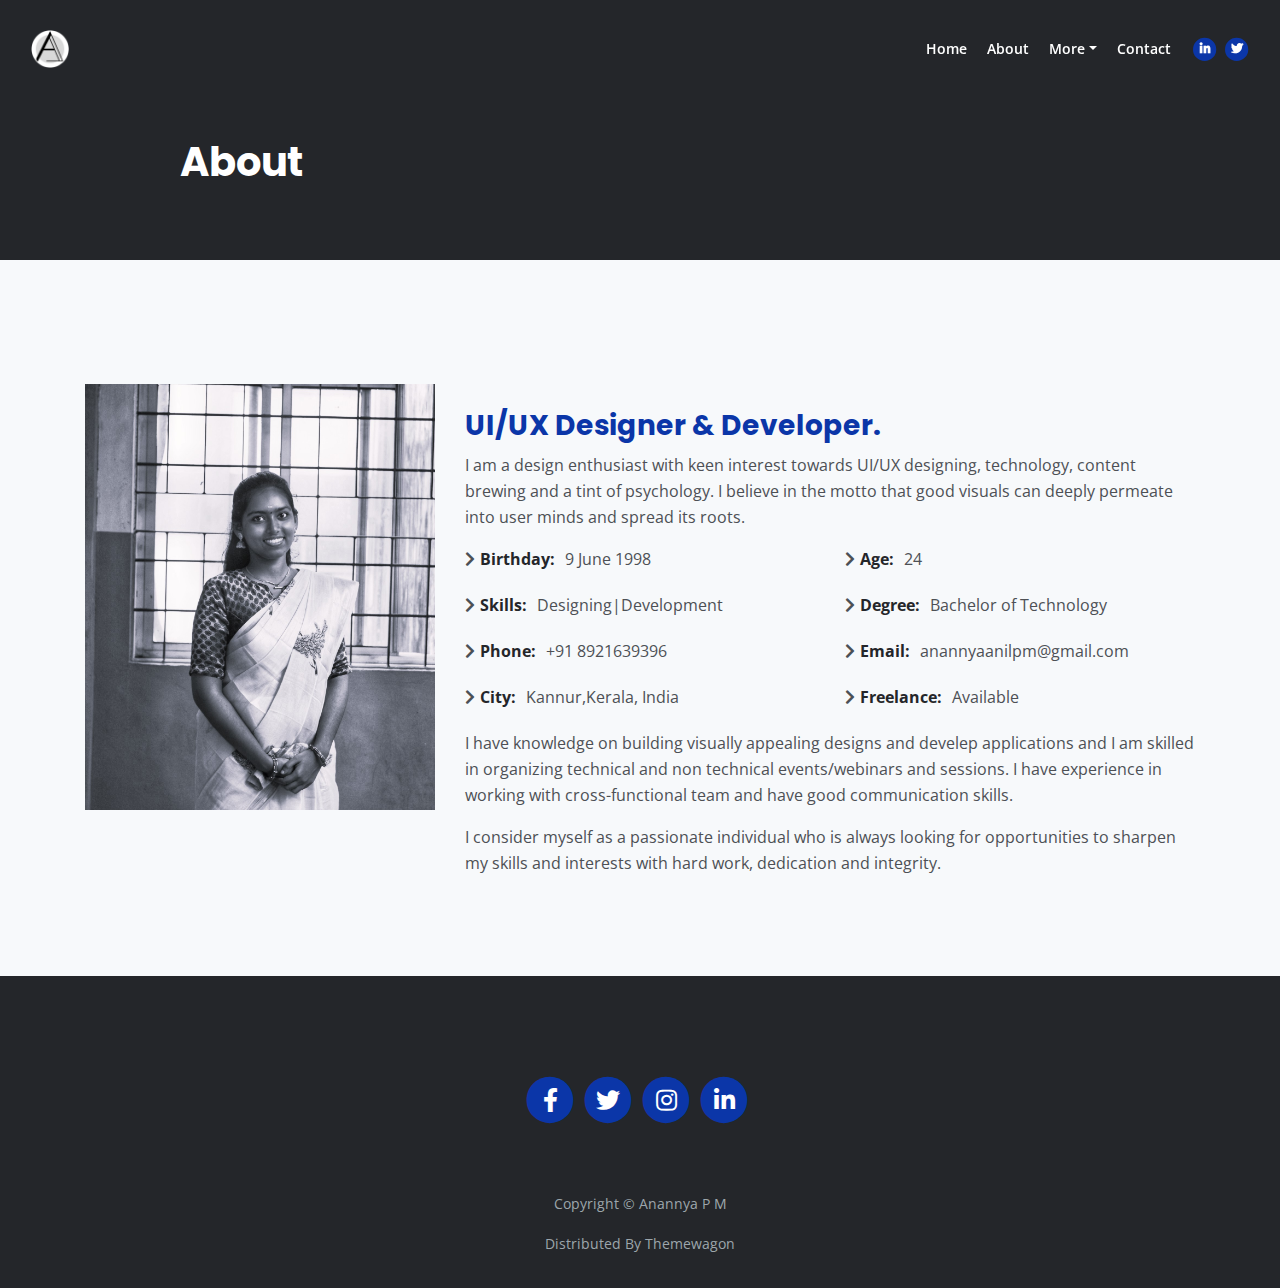
<file: about.html>
<!DOCTYPE html>
<html lang="en">

<head>
    <meta charset="utf-8">
    <meta name="viewport" content="width=device-width, initial-scale=1, shrink-to-fit=no">

    <!-- SEO Meta Tags -->
    <meta name="description" content="Portfolio>
    <meta name="author" content="Anannya">

    <!-- OG Meta Tags to improve the way the post looks when you share the page on Facebook, Twitter, LinkedIn -->
    <meta property="og:site_name" content="" /> <!-- website name -->
    <meta property="og:site" content="" /> <!-- website link -->
    <meta property="og:title" content="" /> <!-- title shown in the actual shared post -->
    <meta property="og:description" content="" /> <!-- description shown in the actual shared post -->
    <meta property="og:image" content="" /> <!-- image link, make sure it's jpg -->
    <meta property="og:url" content="" /> <!-- where do you want your post to link to -->
    <meta name="twitter:card" content="summary_large_image"> <!-- to have large image post format in Twitter -->

    <!-- Webpage Title -->
    <title>Anannya P M</title>

    <!-- Styles -->
    <link rel="preconnect" href="https://fonts.gstatic.com">
    <link
        href="https://fonts.googleapis.com/css2?family=Open+Sans:ital,wght@0,400;0,600;0,700;1,400&family=Poppins:wght@600&display=swap"
        rel="stylesheet">
    <link href="css/bootstrap.css" rel="stylesheet">
    <link href="css/fontawesome-all.css" rel="stylesheet">
    <link href="css/styles.css" rel="stylesheet">
    <script src="https://ajax.googleapis.com/ajax/libs/jquery/3.5.1/jquery.min.js"></script>

    <!-- Favicon  -->
    <link rel="icon" href="images/favicon.png">
</head>

<body data-spy="scroll" data-target=".fixed-top">

    <!-- Navigation -->
    <nav class="navbar navbar-expand-lg fixed-top navbar-dark">
        <div class="container">

            <!-- Image Logo -->
            <a class="navbar-brand logo-image" href="index.html"><img src="images/logo.png" alt="alternative"></a>

            <!-- Text Logo - Use this if you don't have a graphic logo -->
            <!-- <a class="navbar-brand logo-text page-scroll" href="index.html">Mark</a> -->

            <button name="togglebutton" class="navbar-toggler p-0 border-0" type="button" data-toggle="offcanvas">
                <span class="navbar-toggler-icon"></span>
            </button>

            <div class="navbar-collapse offcanvas-collapse" id="navbarsExampleDefault">
                <ul class="navbar-nav ml-auto">
                    <li class="nav-item">
                        <a class="nav-link page-scroll" href="index.html">Home </a>
                    </li>
                    <li class="nav-item">
                        <a class="nav-link page-scroll" href="about.html">About <span class="sr-only">(current)</span></a>
                    </li>
                    <li class="nav-item dropdown">
                        <a class="nav-link dropdown-toggle" href="#" id="dropdown01" data-toggle="dropdown"
                            aria-haspopup="true" aria-expanded="false">More</a>
                        <div class="dropdown-menu" aria-labelledby="dropdown01">
                            <a class="dropdown-item page-scroll" href="resume.html">Resume</a>
                            <div class="dropdown-divider"></div>
                            <a class="dropdown-item page-scroll" href="project.html">Project Details</a>
                            <div class="dropdown-divider"></div>
                            <a class="dropdown-item page-scroll" href="gallery.html">Photography Gallery</a>
                            <div class="dropdown-divider"></div>
                            <a class="dropdown-item page-scroll" href="terms.html">FAQ</a>
                        </div>
                    </li>
                    <li class="nav-item">
                        <a class="nav-link page-scroll" href="index.html">Contact</a>
                    </li>
                </ul>
                <span class="nav-item social-icons">
                    <span class="fa-stack">
                        <a href="https://www.linkedin.com/in/anannyapm/">
                            <i class="fas fa-circle fa-stack-2x"></i>
                            <i class="fab fa-linkedin-in fa-stack-1x"></i>
                        </a>
                    </span>
                    <span class="fa-stack">
                        <a href="https://twitter.com/anannyapm">
                            <i class="fas fa-circle fa-stack-2x"></i>
                            <i class="fab fa-twitter fa-stack-1x"></i>
                        </a>
                    </span>
                </span>
            </div> <!-- end of navbar-collapse -->
        </div> <!-- end of container -->
    </nav> <!-- end of navbar -->
    <!-- end of navigation -->


    <!-- Header -->
    <header class="ex-header">
        <div class="container">
            <div class="row">
                <div class="col-xl-10 offset-xl-1">
                    <h1>About</h1>
                </div> <!-- end of col -->
            </div> <!-- end of row -->
        </div> <!-- end of container -->
    </header> <!-- end of ex-header -->
    <!-- end of header -->


    <div id="about-2" class="basic-1 bg-gray">
        <div class="container">
            <div class="row">
                <div class="col-lg-4" data-aos="fade-right">
                    <img src="images/myimage.jpeg" class="img-fluid" alt="">
                </div>
                <div class="col-lg-8 align-items-center pt-4 lg-0 aboutcontent" data-aos="fade-left">
                    <h3>UI/UX Designer &amp; Developer.</h3>
                    <p class="fst-italic">
                        I am a design enthusiast with keen interest towards UI/UX designing, technology, content brewing
                        and a tint of psychology.
                        I believe in the motto that good visuals can deeply permeate into user minds and spread its
                        roots.
                    </p>
                    <div class="row ">
                        <div class="col-lg-6">
                            <ul >
                                <li ><i class="fas fa-chevron-right"></i> <strong>Birthday:</strong> <span>9 June
                                        1998</span></li>
                                <li ><i class="fas fa-chevron-right"></i> <strong>Skills:</strong>
                                    <span>Designing|Development</span>
                                </li>
                                <li><i class="fas fa-chevron-right"></i> <strong>Phone:</strong> <span>+91
                                        8921639396</span></li>
                                <li><i class="fas fa-chevron-right"></i> <strong>City:</strong> <span>Kannur,Kerala,
                                        India</span></li>
                            </ul>
                        </div>
                        <div class="col-lg-6">
                            <ul>
                                <li><i class="fas fa-chevron-right"></i> <strong>Age:</strong> <span>24
                                    </span></li>
                                <li><i class="fas fa-chevron-right"></i> <strong>Degree:</strong> <span>Bachelor of
                                        Technology</span>
                                </li>
                                <li><i class="fas fa-chevron-right"></i> <strong>Email:</strong>
                                    <span>anannyaanilpm@gmail.com</span>
                                </li>
                                <li><i class="fas fa-chevron-right"></i> <strong>Freelance:</strong>
                                    <span>Available</span>
                                </li>
                            </ul>
                        </div>
                    </div>
                    <p >
                        I have knowledge on building visually appealing designs and develep applications and I am
                        skilled in organizing technical and non technical events/webinars and sessions. I have
                        experience in working with cross-functional team and have good communication skills.
                    </p>
            
                    <p>
                        I consider myself as a passionate individual who is always looking for opportunities to sharpen
                        my skills and interests with hard work, dedication and integrity.
                    </p>
                </div>
            </div>
        </div>
    </div>



    <!-- Footer -->
    <div class="footer bg-gray">
        <div class="container">
            <div class="row">
                <div class="col-lg-12">
                    <div class="social-container">
                        <span class="fa-stack">
                            <a href="https://www.facebook.com/anannya.pm/">
                                <i class="fas fa-circle fa-stack-2x"></i>
                                <i class="fab fa-facebook-f fa-stack-1x"></i>
                            </a>
                        </span>
                        <span class="fa-stack">
                            <a href="https://twitter.com/anannyapm">
                                <i class="fas fa-circle fa-stack-2x"></i>
                                <i class="fab fa-twitter fa-stack-1x"></i>
                            </a>
                        </span>
                        <span class="fa-stack">
                            <a href="https://www.instagram.com/artistic-know-with-ann">
                                <i class="fas fa-circle fa-stack-2x"></i>
                                <i class="fab fa-instagram fa-stack-1x"></i>
                            </a>
                        </span>
                        <span class="fa-stack">
                            <a href="https://www.linkedin.com/in/anannyapm/">
                                <i class="fas fa-circle fa-stack-2x"></i>
                                <i class="fab fa-linkedin-in fa-stack-1x"></i>
                            </a>
                        </span>
                    </div> <!-- end of social-container -->
                </div> <!-- end of col -->
            </div> <!-- end of row -->
        </div> <!-- end of container -->
    </div> <!-- end of footer -->
    <!-- end of footer -->


    <!-- Copyright -->
    <div class="copyright bg-gray">
        <div class="container">
            <div class="row">
                <div class="col-lg-12">
                    <p class="p-small">Copyright © <a class="no-line" href="mailto:anannyaanilpm@gmail.com">Anannya P
                            M</a></p>
                </div> <!-- end of col -->
            </div> <!-- enf of row -->
        </div> <!-- end of container -->

        <div class="container">
            <div class="row">
                <div class="col-lg-12">
                    <p class="p-small">Distributed By <a class="no-line" href="https://themewagon.com/">Themewagon</a>
                    </p>
                </div> <!-- end of col -->
            </div> <!-- enf of row -->
        </div> <!-- end of container -->

    </div> <!-- end of copyright -->
    <!-- end of copyright -->


    <!-- Scripts -->
    <script src="js/jquery.min.js"></script> <!-- jQuery for Bootstrap's JavaScript plugins -->
    <script src="js/bootstrap.min.js"></script> <!-- Bootstrap framework -->
    <script src="js/jquery.easing.min.js"></script> <!-- jQuery Easing for smooth scrolling between anchors -->
    <script src="js/scripts.js"></script> <!-- Custom scripts -->


</body>

</html>
</file>
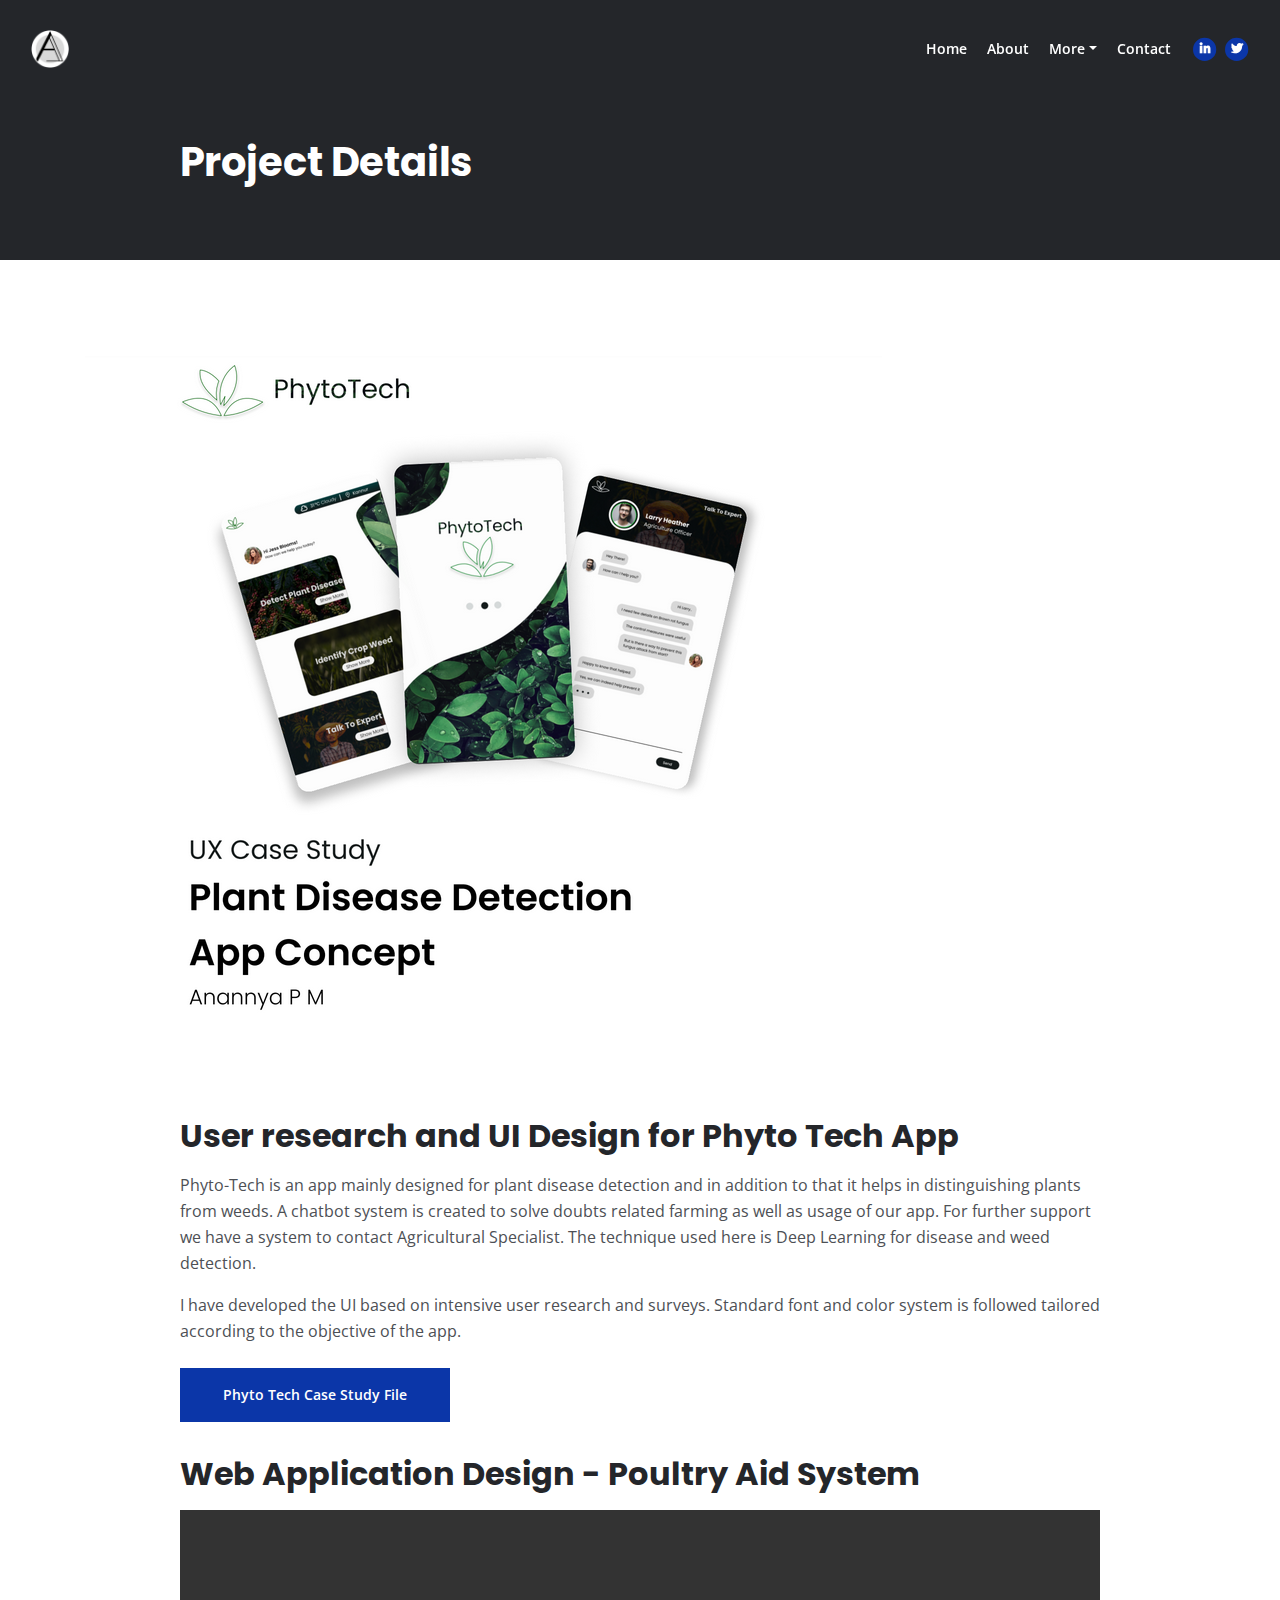
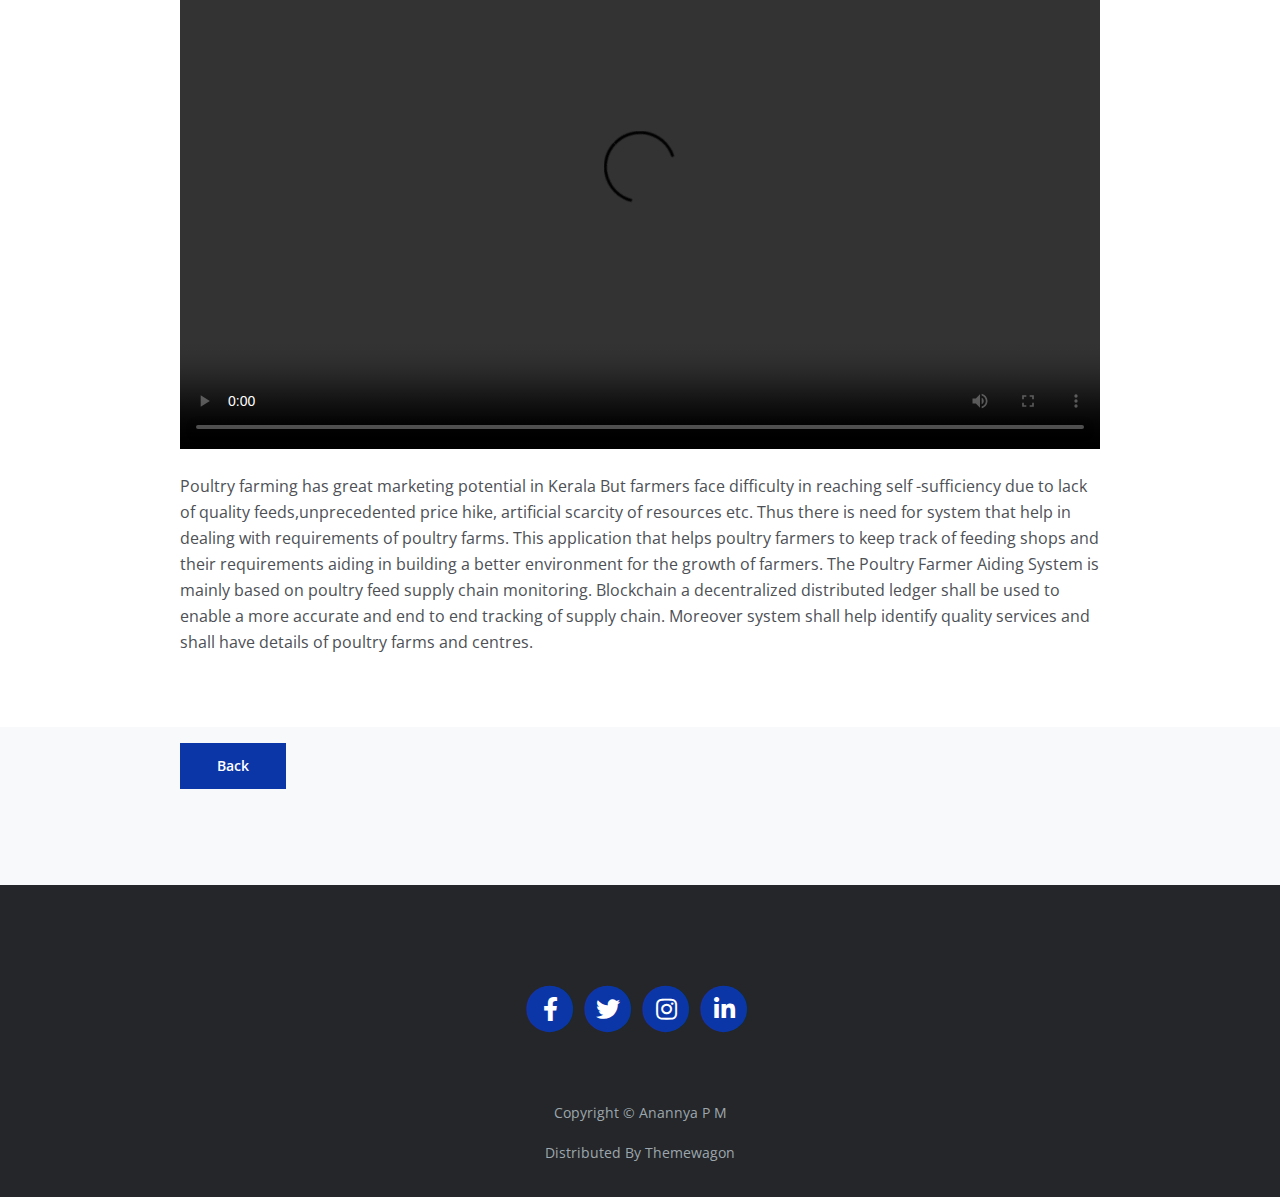
<file: project.html>
<!DOCTYPE html>
<html lang="en">

<head>
    <meta charset="utf-8">
    <meta name="viewport" content="width=device-width, initial-scale=1, shrink-to-fit=no">

    <!-- SEO Meta Tags -->
    <meta name="description" content="Portfolio>
    <meta name="author" content="Anannya P M">

    <!-- OG Meta Tags to improve the way the post looks when you share the page on Facebook, Twitter, LinkedIn -->
    <meta property="og:site_name" content="" /> <!-- website name -->
    <meta property="og:site" content="" /> <!-- website link -->
    <meta property="og:title" content="" /> <!-- title shown in the actual shared post -->
    <meta property="og:description" content="" /> <!-- description shown in the actual shared post -->
    <meta property="og:image" content="" /> <!-- image link, make sure it's jpg -->
    <meta property="og:url" content="" /> <!-- where do you want your post to link to -->
    <meta name="twitter:card" content="summary_large_image"> <!-- to have large image post format in Twitter -->

    <!-- Webpage Title -->
    <title>Anannya P M</title>

    <!-- Styles -->
    <link rel="preconnect" href="https://fonts.gstatic.com">
    <link
        href="https://fonts.googleapis.com/css2?family=Open+Sans:ital,wght@0,400;0,600;0,700;1,400&family=Poppins:wght@600&display=swap"
        rel="stylesheet">
    <link href="css/bootstrap.css" rel="stylesheet">
    <link href="css/fontawesome-all.css" rel="stylesheet">
    <link href="css/styles.css" rel="stylesheet">
    <script src="https://ajax.googleapis.com/ajax/libs/jquery/3.5.1/jquery.min.js"></script>

    <!-- Favicon  -->
    <link rel="icon" href="images/favicon.png">
</head>

<body data-spy="scroll" data-target=".fixed-top">

    <!-- Navigation -->
    <nav class="navbar navbar-expand-lg fixed-top navbar-dark">
        <div class="container">

            <!-- Image Logo -->
            <a class="navbar-brand logo-image" href="index.html"><img src="images/logo.png" alt="alternative"></a>

            <!-- Text Logo - Use this if you don't have a graphic logo -->
            <!-- <a class="navbar-brand logo-text page-scroll" href="index.html">Mark</a> -->

            <button name="togglebutton" class="navbar-toggler p-0 border-0" type="button" data-toggle="offcanvas">
                <span class="navbar-toggler-icon"></span>
            </button>

            <div class="navbar-collapse offcanvas-collapse" id="navbarsExampleDefault">
                <ul class="navbar-nav ml-auto">
                    <li class="nav-item">
                        <a class="nav-link page-scroll" href="index.html">Home </a>
                    </li>
                    <li class="nav-item">
                        <a class="nav-link page-scroll" href="about.html">About </a>
                    </li>
                    <li class="nav-item dropdown">
                        <a class="nav-link dropdown-toggle" href="#" id="dropdown01" data-toggle="dropdown"
                            aria-haspopup="true" aria-expanded="false">More</a>
                        <div class="dropdown-menu" aria-labelledby="dropdown01">
                            <a class="dropdown-item page-scroll" href="resume.html">Resume</a>
                            <div class="dropdown-divider"></div>
                            <a class="dropdown-item page-scroll" href="project.html">Project Details <span class="sr-only">(current)</span></a>
                            <div class="dropdown-divider"></div>
                            <a class="dropdown-item page-scroll" href="gallery.html">Photography Gallery</a>
                            <div class="dropdown-divider"></div>
                            <a class="dropdown-item page-scroll" href="terms.html">FAQ</a>
                        </div>
                    </li>
                    <li class="nav-item">
                        <a class="nav-link page-scroll" href="index.html">Contact</a>
                    </li>
                </ul>
                <span class="nav-item social-icons">
                    <span class="fa-stack">
                        <a href="https://www.linkedin.com/in/anannyapm/">
                            <i class="fas fa-circle fa-stack-2x"></i>
                            <i class="fab fa-linkedin-in fa-stack-1x"></i>
                        </a>
                    </span>
                    <span class="fa-stack">
                        <a href="https://twitter.com/anannyapm">
                            <i class="fas fa-circle fa-stack-2x"></i>
                            <i class="fab fa-twitter fa-stack-1x"></i>
                        </a>
                    </span>
                </span>
            </div> <!-- end of navbar-collapse -->
        </div> <!-- end of container -->
    </nav> <!-- end of navbar -->
    <!-- end of navigation -->


    <!-- Header -->
    <header class="ex-header">
        <div class="container">
            <div class="row">
                <div class="col-xl-10 offset-xl-1">
                    <h1>Project Details</h1>
                </div> <!-- end of col -->
            </div> <!-- end of row -->
        </div> <!-- end of container -->
    </header> <!-- end of ex-header -->
    <!-- end of header -->


    <!-- Basic -->
    <div class="ex-basic-1 pt-5 pb-5">
        <div class="container">
            <div class="row">
                <div class="col-lg-12">
                    <img class="img-fluid mt-5 mb-3" src="images/project-1.png" alt="alternative">
                </div> <!-- end of col -->
            </div> <!-- end of row -->
        </div> <!-- end of container -->
    </div> <!-- end of ex-basic-1 -->
    <!-- end of basic -->


    <!-- Basic -->
    <div class="ex-basic-1 pt-4">
        <div class="container">
            <div class="row">
                <div class="col-xl-10 offset-xl-1">
                    <h2 class="mb-3">User research and UI Design for Phyto Tech App</h2>
                    <p>Phyto-Tech is an app mainly designed for plant disease detection and in addition to that it helps
                        in distinguishing plants from weeds.
                        A chatbot system is created to solve doubts related farming as well as usage of our app.
                        For further support we have a system to contact Agricultural Specialist.
                        The technique used here is Deep Learning for disease and weed detection.
                    </p>
                    <p class="mb-4">I have developed the UI based on intensive user research and surveys. Standard font
                        and color system is followed tailored according to the objective of the app.</p>
                    <a class="btn-solid-lg"
                        href="https://drive.google.com/file/d/1BwOy6jOBDUZMTmfhQLlEN0InzAWBnDxR/view?usp=sharing">Phyto
                        Tech Case Study File</a> </p>
                </div> <!-- end of col -->
            </div> <!-- end of row -->
        </div> <!-- end of container -->
    </div> <!-- end of ex-basic-1 -->
    <!-- end of basic -->


    <!-- Basic -->
    <div class="ex-basic-1 pt-3 pb-5">
        <div class="container">
            <div class="row">
                <div class="col-xl-10 offset-xl-1">
                    <h2 class="mb-3">Web Application Design - Poultry Aid System</h2>

                    <div class="p-4 embed-responsive embed-responsive-16by9">
                    <video  preload="auto" controls class="embed-responsive-item"
                        src="https://drive.google.com/uc?export=download&id=1ZwlMwCB7VDjVBgNi-3TG4DXhMy71oJ7d"></video>
                    </div>
                    <p class="pt-4 mb-4">Poultry farming has great marketing potential in Kerala
                        But farmers face difficulty in reaching self -sufficiency due to lack of quality
                        feeds,unprecedented price hike, artificial scarcity of resources etc.
                        Thus there is need for system that help in dealing with requirements of poultry farms.
                        This application that helps poultry farmers to keep track of feeding shops and their
                        requirements aiding in building a better environment for the growth of farmers.
                        The Poultry Farmer Aiding System is mainly based on poultry feed supply chain monitoring.
                        Blockchain a decentralized distributed ledger shall be used to enable a more accurate and end to
                        end tracking of supply chain.
                        Moreover system shall help identify quality services and shall have details of poultry farms and
                        centres.

                    </p>


                    
                </div> <!-- end of col -->
            </div> <!-- end of row -->
        </div> <!-- end of container -->
    </div> <!-- end of ex-basic-1 -->
    <!-- end of basic -->
    <div class="ex-basic-1 pt-3 pb-5 bg-gray">
        <div class="container">
            <div class="row">
                <div class="col-xl-10 offset-xl-1">
    <a class="btn-solid-reg mb-5" href="index.html">Back</a>
</div> <!-- end of col -->
</div> <!-- end of row -->
</div> <!-- end of container -->
</div> <!-- end of ex-basic-1 -->
<!-- end of basic -->



    <!-- Footer -->
    <div class="footer bg-gray">
        <div class="container">
            <div class="row">
                <div class="col-lg-12">
                    <div class="social-container">
                        <span class="fa-stack">
                            <a href="https://www.facebook.com/anannya.pm/">
                                <i class="fas fa-circle fa-stack-2x"></i>
                                <i class="fab fa-facebook-f fa-stack-1x"></i>
                            </a>
                        </span>
                        <span class="fa-stack">
                            <a href="https://twitter.com/anannyapm">
                                <i class="fas fa-circle fa-stack-2x"></i>
                                <i class="fab fa-twitter fa-stack-1x"></i>
                            </a>
                        </span>
                        <span class="fa-stack">
                            <a href="https://www.instagram.com/artistic-know-with-ann">
                                <i class="fas fa-circle fa-stack-2x"></i>
                                <i class="fab fa-instagram fa-stack-1x"></i>
                            </a>
                        </span>
                        <span class="fa-stack">
                            <a href="https://www.linkedin.com/in/anannyapm/">
                                <i class="fas fa-circle fa-stack-2x"></i>
                                <i class="fab fa-linkedin-in fa-stack-1x"></i>
                            </a>
                        </span>
                    </div> <!-- end of social-container -->
                </div> <!-- end of col -->
            </div> <!-- end of row -->
        </div> <!-- end of container -->
    </div> <!-- end of footer -->
    <!-- end of footer -->


    <!-- Copyright -->
    <div class="copyright bg-gray">
        <div class="container">
            <div class="row">
                <div class="col-lg-12">
                    <p class="p-small">Copyright © <a class="no-line" href="mailto:anannyaanilpm@gmail.com">Anannya P
                            M</a></p>
                </div> <!-- end of col -->
            </div> <!-- enf of row -->
        </div> <!-- end of container -->

        <div class="container">
            <div class="row">
                <div class="col-lg-12">
                    <p class="p-small">Distributed By <a class="no-line" href="https://themewagon.com/">Themewagon</a>
                    </p>
                </div> <!-- end of col -->
            </div> <!-- enf of row -->
        </div> <!-- end of container -->

    </div> <!-- end of copyright -->
    <!-- end of copyright -->


    <!-- Scripts -->
    <script src="js/jquery.min.js"></script> <!-- jQuery for Bootstrap's JavaScript plugins -->
    <script src="js/bootstrap.min.js"></script> <!-- Bootstrap framework -->
    <script src="js/jquery.easing.min.js"></script> <!-- jQuery Easing for smooth scrolling between anchors -->
    <script src="js/scripts.js"></script> <!-- Custom scripts -->


</body>

</html>
</file>
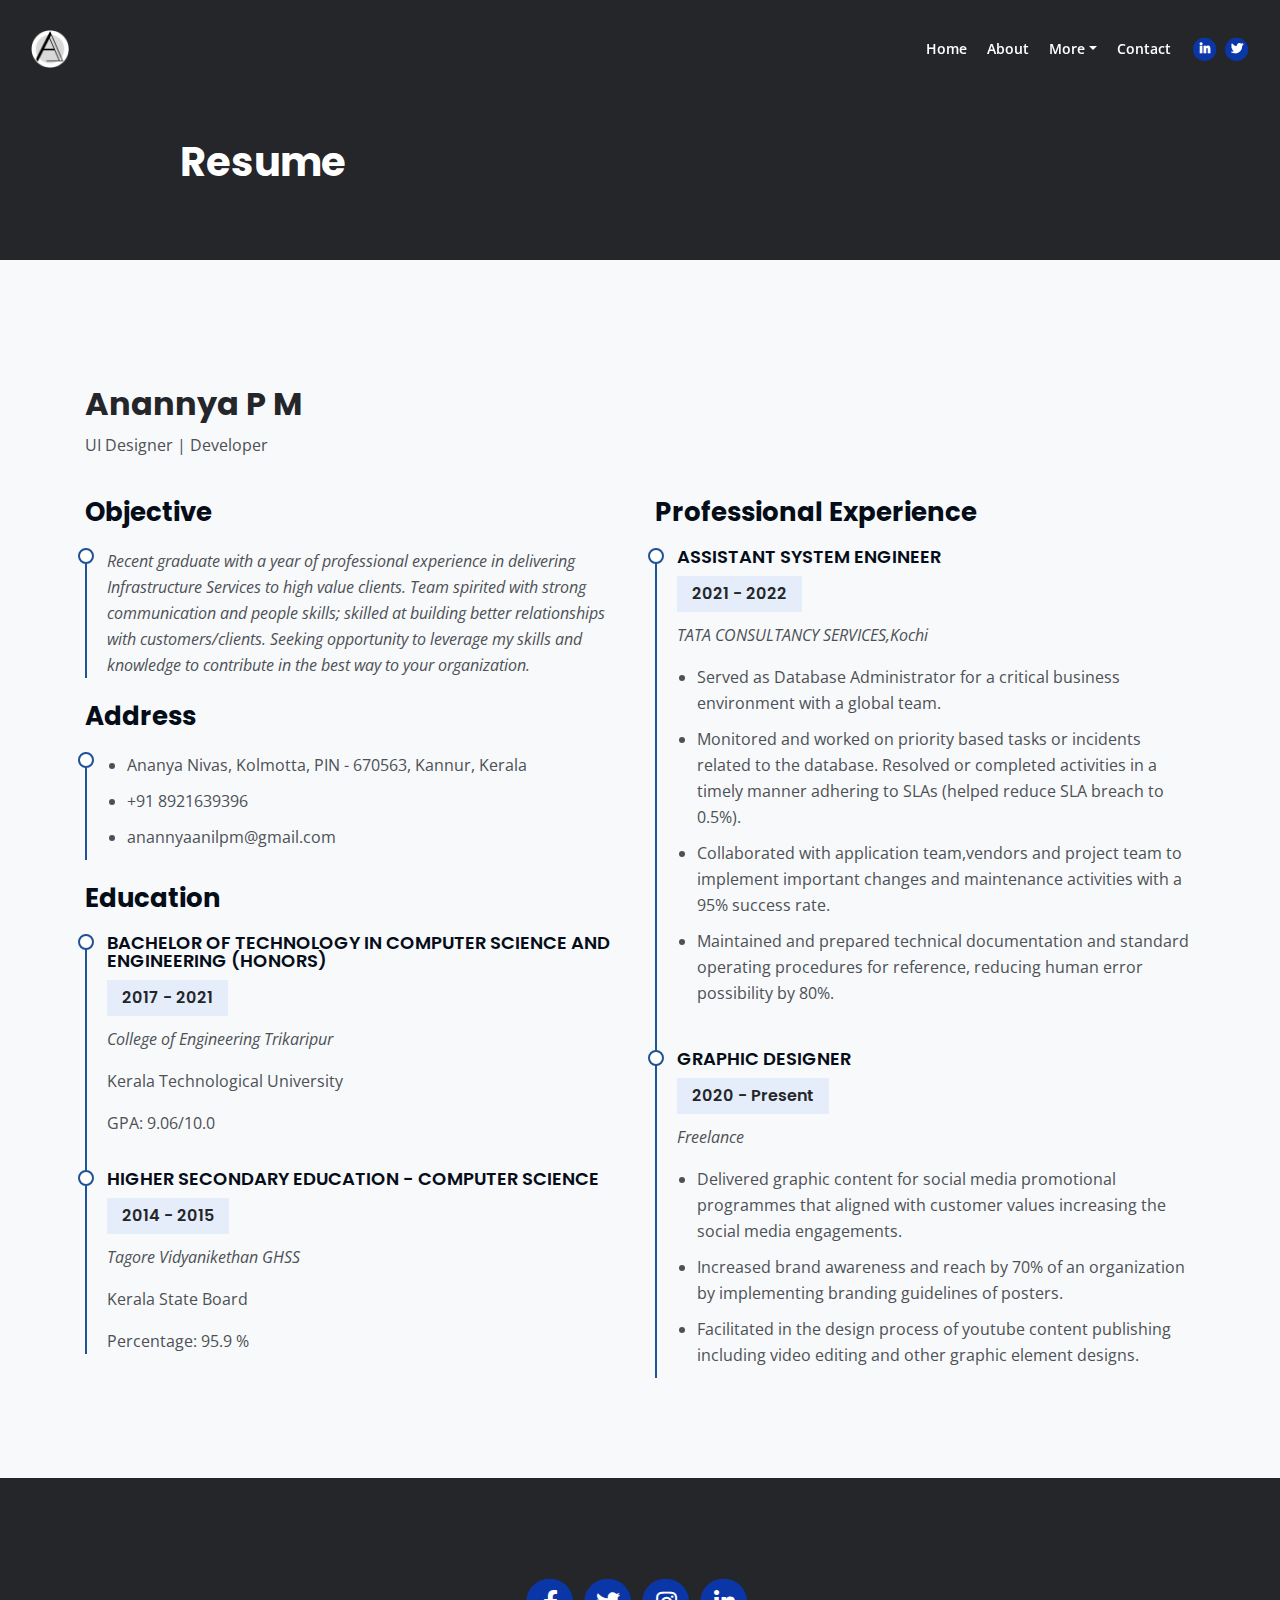
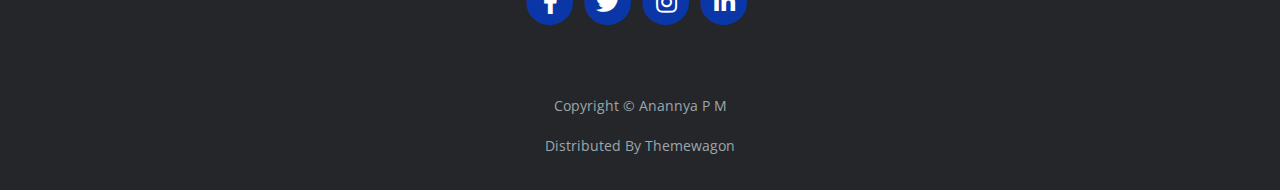
<file: resume.html>
<!DOCTYPE html>
<html lang="en">

<head>
    <meta charset="utf-8">
    <meta name="viewport" content="width=device-width, initial-scale=1, shrink-to-fit=no">

    <!-- SEO Meta Tags -->
    <meta name="description" content="Portfolio>
    <meta name="author" content="Anannya P M">

    <!-- OG Meta Tags to improve the way the post looks when you share the page on Facebook, Twitter, LinkedIn -->
    <meta property="og:site_name" content="" /> <!-- website name -->
    <meta property="og:site" content="" /> <!-- website link -->
    <meta property="og:title" content="" /> <!-- title shown in the actual shared post -->
    <meta property="og:description" content="" /> <!-- description shown in the actual shared post -->
    <meta property="og:image" content="" /> <!-- image link, make sure it's jpg -->
    <meta property="og:url" content="" /> <!-- where do you want your post to link to -->
    <meta name="twitter:card" content="summary_large_image"> <!-- to have large image post format in Twitter -->

    <!-- Webpage Title -->
    <title>Anannya P M</title>

    <!-- Styles -->
    <link rel="preconnect" href="https://fonts.gstatic.com">
    <link
        href="https://fonts.googleapis.com/css2?family=Open+Sans:ital,wght@0,400;0,600;0,700;1,400&family=Poppins:wght@600&display=swap"
        rel="stylesheet">
    <link href="css/bootstrap.css" rel="stylesheet">
    <link href="css/fontawesome-all.css" rel="stylesheet">
    <link href="css/styles.css" rel="stylesheet">
    <script src="https://ajax.googleapis.com/ajax/libs/jquery/3.5.1/jquery.min.js"></script>

    <!-- Favicon  -->
    <link rel="icon" href="images/favicon.png">
</head>

<body data-spy="scroll" data-target=".fixed-top">

    <!-- Navigation -->
    <nav class="navbar navbar-expand-lg fixed-top navbar-dark">
        <div class="container">

            <!-- Image Logo -->
            <a class="navbar-brand logo-image" href="index.html"><img src="images/logo.png" alt="alternative"></a>

            <!-- Text Logo - Use this if you don't have a graphic logo -->
            <!-- <a class="navbar-brand logo-text page-scroll" href="index.html">Mark</a> -->

            <button name="togglebutton" class="navbar-toggler p-0 border-0" type="button" data-toggle="offcanvas">
                <span class="navbar-toggler-icon"></span>
            </button>

            <div class="navbar-collapse offcanvas-collapse" id="navbarsExampleDefault">
                <ul class="navbar-nav ml-auto">
                    <li class="nav-item">
                        <a class="nav-link page-scroll" href="index.html">Home </a>
                    </li>
                    <li class="nav-item">
                        <a class="nav-link page-scroll" href="about.html">About</a>
                    </li>
                    <li class="nav-item dropdown">
                        <a class="nav-link dropdown-toggle" href="#" id="dropdown01" data-toggle="dropdown"
                            aria-haspopup="true" aria-expanded="false">More</a>
                        <div class="dropdown-menu" aria-labelledby="dropdown01">
                            <a class="dropdown-item page-scroll" href="resume.html">Resume<span class="sr-only">(current)</span></a>
                            <div class="dropdown-divider"></div>
                            <a class="dropdown-item page-scroll" href="project.html">Project Details</a>
                            <div class="dropdown-divider"></div>
                            <a class="dropdown-item page-scroll" href="gallery.html">Photography Gallery</a>
                            <div class="dropdown-divider"></div>
                            <a class="dropdown-item page-scroll" href="terms.html">FAQ</a>
                        </div>
                    </li>
                    <li class="nav-item">
                        <a class="nav-link page-scroll" href="index.html">Contact</a>
                    </li>
                </ul>
                <span class="nav-item social-icons">
                    <span class="fa-stack">
                        <a href="https://www.linkedin.com/in/anannyapm/">
                            <i class="fas fa-circle fa-stack-2x"></i>
                            <i class="fab fa-linkedin-in fa-stack-1x"></i>
                        </a>
                    </span>
                    <span class="fa-stack">
                        <a href="https://twitter.com/anannyapm">
                            <i class="fas fa-circle fa-stack-2x"></i>
                            <i class="fab fa-twitter fa-stack-1x"></i>
                        </a>
                    </span>
                </span>
            </div> <!-- end of navbar-collapse -->
        </div> <!-- end of container -->
    </nav> <!-- end of navbar -->
    <!-- end of navigation -->


    <!-- Header -->
    <header class="ex-header">
        <div class="container">
            <div class="row">
                <div class="col-xl-10 offset-xl-1">
                    <h1>Resume</h1>
                </div> <!-- end of col -->
            </div> <!-- end of row -->
        </div> <!-- end of container -->
    </header> <!-- end of ex-header -->
    <!-- end of header -->

<!--Resume-->
    <div class="resume basic-1 bg-gray">
        <div class="container">
            <div class="section-title">
                <h2>Anannya P M</h2>
                <p>UI Designer | Developer</p>
              </div>
      
              <div class="row">
                <div class="col-lg-6" data-aos="fade-up">
                  <h3 class="resume-title">Objective</h3>
                  <div class="resume-item pb-0">
                    
                    <p><em>Recent graduate with a year of professional experience in delivering Infrastructure Services to high value clients. Team
                        spirited with strong communication and people skills; skilled at building better relationships with customers/clients. Seeking
                        opportunity to leverage my skills and knowledge to contribute in the best way to your organization.</em></p>
                    </div>

                    <h3 class="resume-title">Address</h3>
                  <div class="resume-item pb-0">
                    
                    <ul>
                        <li>Ananya Nivas, Kolmotta, PIN - 670563, Kannur, Kerala</li>
                        <li>+91 8921639396</li>
                        <li>anannyaanilpm@gmail.com</li>
                      </ul>
                    </div>
      
                  <h3 class="resume-title">Education</h3>
                  <div class="resume-item">
                    <h4>BACHELOR OF TECHNOLOGY IN COMPUTER SCIENCE AND ENGINEERING
                        (HONORS)</h4>
                    <h5>2017 - 2021</h5>
                    <p><em>College of Engineering Trikaripur</em></p>
                    <p>Kerala Technological University</p>
                    <p>GPA: 9.06/10.0</p>
                  </div>
                  <div class="resume-item">
                    <h4>HIGHER SECONDARY EDUCATION - COMPUTER SCIENCE</h4>
                    <h5>2014 - 2015</h5>
                    <p><em>Tagore Vidyanikethan GHSS</em></p>
                    <p>Kerala State Board</p>
                    <p>Percentage: 95.9 %</p>
                  </div>
                </div>
                <div class="col-lg-6" data-aos="fade-up" data-aos-delay="100">
                  <h3 class="resume-title">Professional Experience</h3>
                  <div class="resume-item">
                    <h4>Assistant System Engineer</h4>
                    <h5>2021 - 2022</h5>
                    <p><em>TATA CONSULTANCY SERVICES,Kochi </em></p>
                    <ul>
                      <li>Served as Database Administrator for a critical business environment with a global team.</li>
                      <li>Monitored and worked on priority based tasks or incidents related to the database. Resolved or
                        completed activities in a timely manner adhering to SLAs (helped reduce SLA breach to 0.5%). </li>
                      <li>Collaborated with application team,vendors and project team to implement important changes and
                        maintenance activities with a 95% success rate.</li>
                      <li>Maintained and prepared technical documentation and standard operating procedures for reference,
                        reducing human error possibility by 80%.</li>
                    </ul>
                  </div>
                  <div class="resume-item">
                    <h4>Graphic Designer</h4>
                    <h5>2020 - Present</h5>
                    <p><em>Freelance</em></p>
                    <ul>
                      <li>Delivered graphic content for social media promotional programmes
                        that aligned with customer values increasing the social media
                        engagements.</li>
                      <li>Increased brand awareness and reach by 70% of an organization by
                        implementing branding guidelines of posters.</li>
                      <li>Facilitated in the design process of youtube content publishing
                        including video editing and other graphic element designs.</li>
                      
                    </ul>
                  </div>
                </div>
              </div>
      
        </div>
    </div>



    <!-- Footer -->
    <div class="footer bg-gray">
        <div class="container">
            <div class="row">
                <div class="col-lg-12">
                    <div class="social-container">
                        <span class="fa-stack">
                            <a href="https://www.facebook.com/anannya.pm/">
                                <i class="fas fa-circle fa-stack-2x"></i>
                                <i class="fab fa-facebook-f fa-stack-1x"></i>
                            </a>
                        </span>
                        <span class="fa-stack">
                            <a href="https://twitter.com/anannyapm">
                                <i class="fas fa-circle fa-stack-2x"></i>
                                <i class="fab fa-twitter fa-stack-1x"></i>
                            </a>
                        </span>
                        <span class="fa-stack">
                            <a href="https://www.instagram.com/artistic-know-with-ann">
                                <i class="fas fa-circle fa-stack-2x"></i>
                                <i class="fab fa-instagram fa-stack-1x"></i>
                            </a>
                        </span>
                        <span class="fa-stack">
                            <a href="https://www.linkedin.com/in/anannyapm/">
                                <i class="fas fa-circle fa-stack-2x"></i>
                                <i class="fab fa-linkedin-in fa-stack-1x"></i>
                            </a>
                        </span>
                    </div> <!-- end of social-container -->
                </div> <!-- end of col -->
            </div> <!-- end of row -->
        </div> <!-- end of container -->
    </div> <!-- end of footer -->
    <!-- end of footer -->


    <!-- Copyright -->
    <div class="copyright bg-gray">
        <div class="container">
            <div class="row">
                <div class="col-lg-12">
                    <p class="p-small">Copyright © <a class="no-line" href="mailto:anannyaanilpm@gmail.com">Anannya P
                            M</a></p>
                </div> <!-- end of col -->
            </div> <!-- enf of row -->
        </div> <!-- end of container -->

        <div class="container">
            <div class="row">
                <div class="col-lg-12">
                    <p class="p-small">Distributed By <a class="no-line" href="https://themewagon.com/">Themewagon</a>
                    </p>
                </div> <!-- end of col -->
            </div> <!-- enf of row -->
        </div> <!-- end of container -->

    </div> <!-- end of copyright -->
    <!-- end of copyright -->


    <!-- Scripts -->
    <script src="js/jquery.min.js"></script> <!-- jQuery for Bootstrap's JavaScript plugins -->
    <script src="js/bootstrap.min.js"></script> <!-- Bootstrap framework -->
    <script src="js/jquery.easing.min.js"></script> <!-- jQuery Easing for smooth scrolling between anchors -->
    <script src="js/scripts.js"></script> <!-- Custom scripts -->


</body>

</html>
</file>
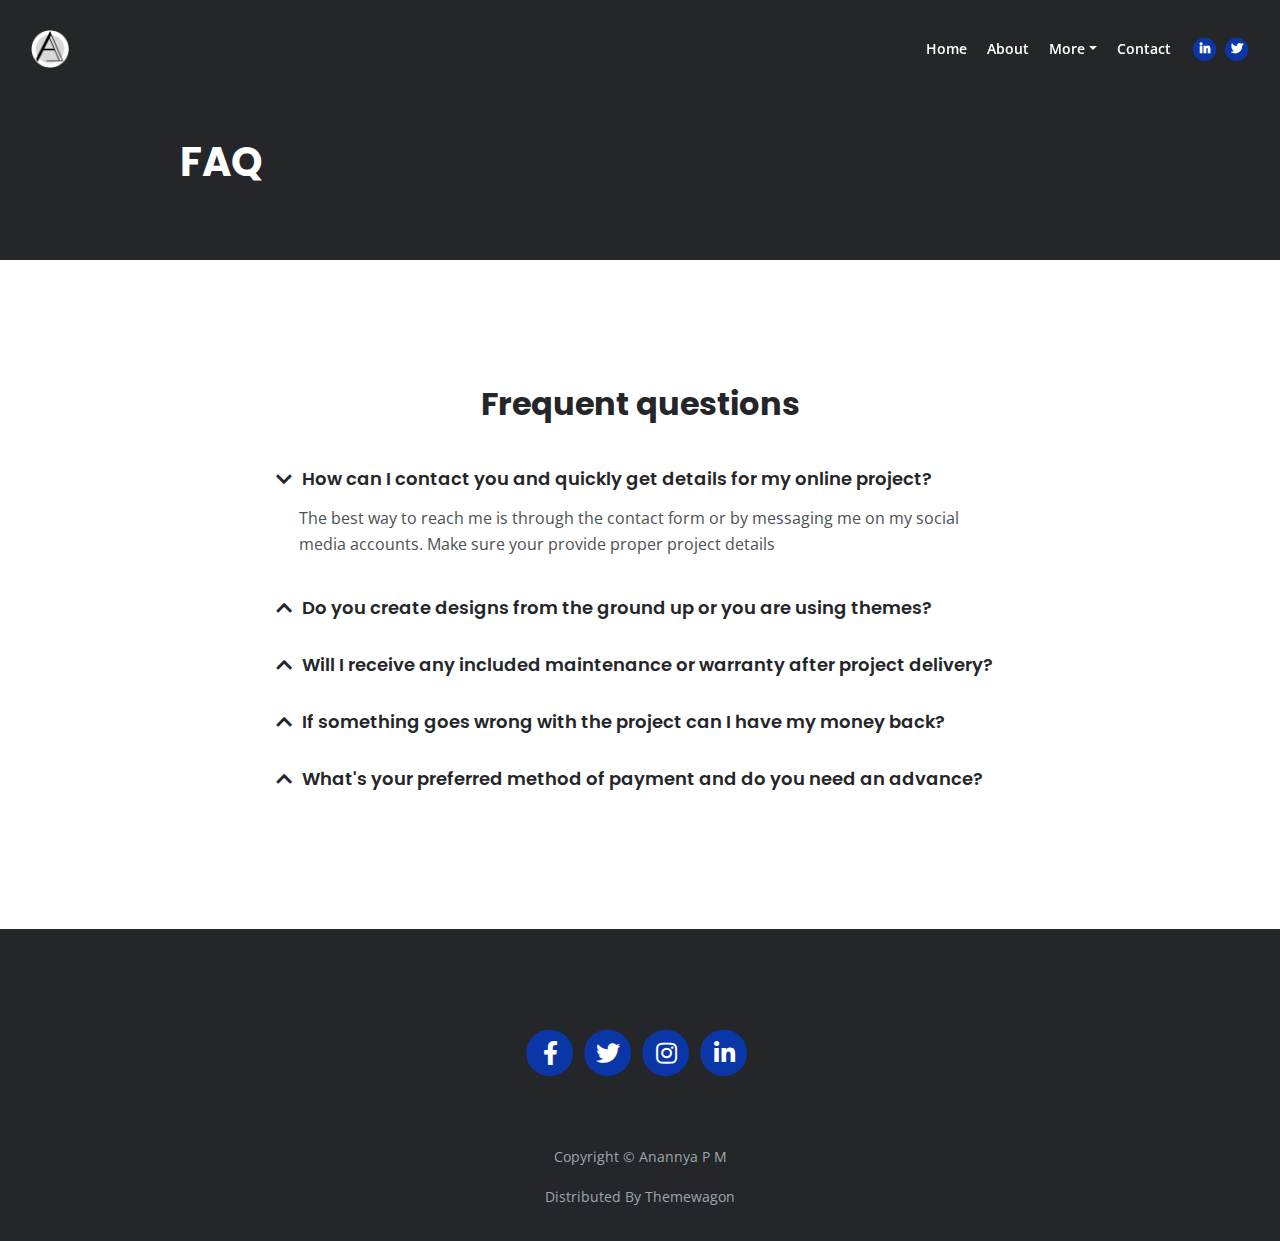
<file: terms.html>
<!DOCTYPE html>
<html lang="en">

<head>
    <meta charset="utf-8">
    <meta name="viewport" content="width=device-width, initial-scale=1, shrink-to-fit=no">

    <!-- SEO Meta Tags -->
    <meta name="description" content="Portfolio>
    <meta name="author" content="Anannya P M">

    <!-- OG Meta Tags to improve the way the post looks when you share the page on Facebook, Twitter, LinkedIn -->
    <meta property="og:site_name" content="" /> <!-- website name -->
    <meta property="og:site" content="" /> <!-- website link -->
    <meta property="og:title" content="" /> <!-- title shown in the actual shared post -->
    <meta property="og:description" content="" /> <!-- description shown in the actual shared post -->
    <meta property="og:image" content="" /> <!-- image link, make sure it's jpg -->
    <meta property="og:url" content="" /> <!-- where do you want your post to link to -->
    <meta name="twitter:card" content="summary_large_image"> <!-- to have large image post format in Twitter -->

    <!-- Webpage Title -->
    <title>Anannya P M</title>

    <!-- Styles -->
    <link rel="preconnect" href="https://fonts.gstatic.com">
    <link
        href="https://fonts.googleapis.com/css2?family=Open+Sans:ital,wght@0,400;0,600;0,700;1,400&family=Poppins:wght@600&display=swap"
        rel="stylesheet">
    <link href="css/bootstrap.css" rel="stylesheet">
    <link href="css/fontawesome-all.css" rel="stylesheet">
    <link href="css/styles.css" rel="stylesheet">
    <script src="https://ajax.googleapis.com/ajax/libs/jquery/3.5.1/jquery.min.js"></script>

    <!-- Favicon  -->
    <link rel="icon" href="images/favicon.png">
</head>

<body data-spy="scroll" data-target=".fixed-top">

    <!-- Navigation -->
    <nav class="navbar navbar-expand-lg fixed-top navbar-dark">
        <div class="container">

            <!-- Image Logo -->
            <a class="navbar-brand logo-image" href="index.html"><img src="images/logo.png" alt="alternative"></a>

            <!-- Text Logo - Use this if you don't have a graphic logo -->
            <!-- <a class="navbar-brand logo-text page-scroll" href="index.html">Mark</a> -->

            <button name="togglebutton" class="navbar-toggler p-0 border-0" type="button" data-toggle="offcanvas">
                <span class="navbar-toggler-icon"></span>
            </button>

            <div class="navbar-collapse offcanvas-collapse" id="navbarsExampleDefault">
                <ul class="navbar-nav ml-auto">
                    <li class="nav-item">
                        <a class="nav-link page-scroll" href="index.html">Home </a>
                    </li>
                    <li class="nav-item">
                        <a class="nav-link page-scroll" href="about.html">About </a>
                    </li>
                    <li class="nav-item dropdown">
                        <a class="nav-link dropdown-toggle" href="#" id="dropdown01" data-toggle="dropdown"
                            aria-haspopup="true" aria-expanded="false">More</a>
                        <div class="dropdown-menu" aria-labelledby="dropdown01">
                            <a class="dropdown-item page-scroll" href="resume.html">Resume</a>
                            <div class="dropdown-divider"></div>
                            <a class="dropdown-item page-scroll" href="project.html">Project Details</a>
                            <div class="dropdown-divider"></div>
                            <a class="dropdown-item page-scroll" href="gallery.html">Photography Gallery<span class="sr-only">(current)</span></a>
                            <div class="dropdown-divider"></div>
                            <a class="dropdown-item page-scroll" href="terms.html">FAQ</a>
                        </div>
                    </li>
                    <li class="nav-item">
                        <a class="nav-link page-scroll" href="index.html">Contact</a>
                    </li>
                </ul>
                <span class="nav-item social-icons">
                    <span class="fa-stack">
                        <a href="https://www.linkedin.com/in/anannyapm/">
                            <i class="fas fa-circle fa-stack-2x"></i>
                            <i class="fab fa-linkedin-in fa-stack-1x"></i>
                        </a>
                    </span>
                    <span class="fa-stack">
                        <a href="https://twitter.com/anannyapm">
                            <i class="fas fa-circle fa-stack-2x"></i>
                            <i class="fab fa-twitter fa-stack-1x"></i>
                        </a>
                    </span>
                </span>
            </div> <!-- end of navbar-collapse -->
        </div> <!-- end of container -->
    </nav> <!-- end of navbar -->
    <!-- end of navigation -->



    <!-- Header -->
    <header class="ex-header">
        <div class="container">
            <div class="row">
                <div class="col-xl-10 offset-xl-1">
                    <h1>FAQ</h1>
                </div> <!-- end of col -->
            </div> <!-- end of row -->
        </div> <!-- end of container -->
    </header> <!-- end of ex-header -->
    <!-- end of header -->


    <!-- Basic -->
    <!-- Questions -->
    <div class="accordion-1">
        <div class="container">
            <div class="row">
                <div class="col-lg-12">
                    <h2 class="h2-heading">Frequent questions</h2>
                </div> <!-- end of col -->
            </div> <!-- end of row -->
            <div class="row">
                <div class="col-lg-12">

                    <div class="accordion" id="accordionExample">
                        <div class="card">
                            <div class="card-header" id="headingOne">
                                <button name="faq-one" class="btn btn-link btn-block text-left" type="button" data-toggle="collapse"
                                    data-target="#collapseOne" aria-expanded="true" aria-controls="collapseOne">
                                    How can I contact you and quickly get details for my online project?
                                </button>
                            </div>
                            <div id="collapseOne" class="collapse show" aria-labelledby="headingOne"
                                data-parent="#accordionExample">
                                <div class="card-body">
                                    The best way to reach me is through the contact form or by messaging me on my social
                                    media accounts. Make sure your provide proper project details
                                </div>
                            </div>
                        </div>
                        <div class="card">
                            <div class="card-header" id="headingTwo">
                                <button name="faq-two" class="btn btn-link btn-block text-left collapsed" type="button"
                                    data-toggle="collapse" data-target="#collapseTwo" aria-expanded="false"
                                    aria-controls="collapseTwo">
                                    Do you create designs from the ground up or you are using themes?
                                </button>
                            </div>
                            <div id="collapseTwo" class="collapse" aria-labelledby="headingTwo"
                                data-parent="#accordionExample">
                                <div class="card-body">
                                    I create designs as per the requirement from client. If there is already existing theme for brand I follow that otherwise I design from scratch as per need.
                                </div>
                            </div>
                        </div>
                        <div class="card">
                            <div class="card-header" id="headingThree">
                                <button name="faq-three" class="btn btn-link btn-block text-left collapsed" type="button"
                                    data-toggle="collapse" data-target="#collapseThree" aria-expanded="false"
                                    aria-controls="collapseThree">
                                    Will I receive any included maintenance or warranty after project delivery?
                                </button>
                            </div>
                            <div id="collapseThree" class="collapse" aria-labelledby="headingThree"
                                data-parent="#accordionExample">
                                <div class="card-body">
                                    Due maintanence is provided along with premium service package if necessary.
                                </div>
                            </div>
                        </div>
                        <div class="card">
                            <div class="card-header" id="headingFour">
                                <button name="faq-four"class="btn btn-link btn-block text-left collapsed" type="button"
                                    data-toggle="collapse" data-target="#collapseFour" aria-expanded="false"
                                    aria-controls="collapseFour">
                                    If something goes wrong with the project can I have my money back?
                                </button>
                            </div>
                            <div id="collapseFour" class="collapse" aria-labelledby="headingFour"
                                data-parent="#accordionExample">
                                <div class="card-body">
                                    We follow a 70% refundable policy where charge of initial planning is deducted if project fails owing to certain conditions.
                                </div>
                            </div>
                        </div>
                        <div class="card">
                            <div class="card-header" id="headingFive">
                                <button name="faq-five" class="btn btn-link btn-block text-left collapsed" type="button"
                                    data-toggle="collapse" data-target="#collapseFive" aria-expanded="false"
                                    aria-controls="collapseFive">
                                    What's your preferred method of payment and do you need an advance?
                                </button>
                            </div>
                            <div id="collapseFive" class="collapse" aria-labelledby="headingFive"
                                data-parent="#accordionExample">
                                <div class="card-body">
                                    The payment shall be discussed with due course of project agreement.Please mail me or contact me for more details.
                                </div>
                            </div>
                        </div>
                    </div> <!-- end of accordion -->

                </div> <!-- end of col -->
            </div> <!-- end of row -->
        </div> <!-- end of container -->
    </div> <!-- end of accordion-1 -->
    <!-- end of questions -->




       <!-- Footer -->
       <div class="footer bg-gray">
        <div class="container">
            <div class="row">
                <div class="col-lg-12">
                    <div class="social-container">
                        <span class="fa-stack">
                            <a href="https://www.facebook.com/anannya.pm/">
                                <i class="fas fa-circle fa-stack-2x"></i>
                                <i class="fab fa-facebook-f fa-stack-1x"></i>
                            </a>
                        </span>
                        <span class="fa-stack">
                            <a href="https://twitter.com/anannyapm">
                                <i class="fas fa-circle fa-stack-2x"></i>
                                <i class="fab fa-twitter fa-stack-1x"></i>
                            </a>
                        </span>
                        <span class="fa-stack">
                            <a href="https://www.instagram.com/artistic-know-with-ann">
                                <i class="fas fa-circle fa-stack-2x"></i>
                                <i class="fab fa-instagram fa-stack-1x"></i>
                            </a>
                        </span>
                        <span class="fa-stack">
                            <a href="https://www.linkedin.com/in/anannyapm/">
                                <i class="fas fa-circle fa-stack-2x"></i>
                                <i class="fab fa-linkedin-in fa-stack-1x"></i>
                            </a>
                        </span>
                    </div> <!-- end of social-container -->
                </div> <!-- end of col -->
            </div> <!-- end of row -->
        </div> <!-- end of container -->
    </div> <!-- end of footer -->
    <!-- end of footer -->


    <!-- Copyright -->
    <div class="copyright bg-gray">
        <div class="container">
            <div class="row">
                <div class="col-lg-12">
                    <p class="p-small">Copyright © <a class="no-line" href="mailto:anannyaanilpm@gmail.com">Anannya P
                            M</a></p>
                </div> <!-- end of col -->
            </div> <!-- enf of row -->
        </div> <!-- end of container -->

        <div class="container">
            <div class="row">
                <div class="col-lg-12">
                    <p class="p-small">Distributed By <a class="no-line" href="https://themewagon.com/">Themewagon</a>
                    </p>
                </div> <!-- end of col -->
            </div> <!-- enf of row -->
        </div> <!-- end of container -->

    </div> <!-- end of copyright -->
    <!-- end of copyright -->


    <!-- Scripts -->
    <script src="js/jquery.min.js"></script> <!-- jQuery for Bootstrap's JavaScript plugins -->
    <script src="js/bootstrap.min.js"></script> <!-- Bootstrap framework -->
    <script src="js/jquery.easing.min.js"></script> <!-- jQuery Easing for smooth scrolling between anchors -->
    <script src="js/scripts.js"></script> <!-- Custom scripts -->


</body>

</html>
</file>
<file: css/styles.css>
/* Description: Master CSS file */

/*****************************************
Table Of Contents:
- General Styles
- Navigation
- Header
- About
- Services
- Details
- Projects
- Works
- Testimonials
- Questions
- Contact
- Footer 
- Copyright
- Back To Top Button
- Extra Pages
- Media Queries
******************************************/

/*****************************************
Colors:
- Backgrounds, navbar - black #24262a
- Backgrounds - light gray #f7f9fb
- Buttons, icons - blue #0b36a8
- Headings text - black #24262a
- Body text - dark gray #4d5055
******************************************/


/**************************/
/*     General Styles     */
/**************************/
body,
html {
    width: 100%;
	height: 100%;
}

body, p {
	color: #4d5055; 
	font: 400 1rem/1.625rem "Open Sans", sans-serif;
}

h1 {
	color: #24262a;
	font-weight: 700;
	font-size: 2.5rem;
	line-height: 3.25rem;
	font-family: "Poppins"
}

h2 {
	color: #24262a;
	font-weight: 700;
	font-size: 2rem;
	line-height: 2.5rem;
	font-family: "Poppins"
}

h3 {
	color: #24262a;
	font-weight: 700;
	font-size: 1.75rem;
	line-height: 2.25rem;
	font-family: "Poppins"
}

h4 {
	color: #24262a;
	font-weight: 700;
	font-size: 1.5rem;
	line-height: 2rem;
	font-family: "Poppins"
}

h5 {
	color: #24262a;
	font-weight: 700;
	font-size: 1.25rem;
	line-height: 1.625rem;
	font-family: "Poppins"
}

h6 {
	color: #24262a;
	font-weight: 700;
	font-size: 1rem;
	line-height: 1.375rem;
	font-family: "Poppins"
}

.p-large {
	font-size: 1.125rem;
	line-height: 1.75rem;
}

.p-small {
	font-size: 0.875rem;
	line-height: 1.5rem;
}

.testimonial-text {
	font-style: italic;
}

.testimonial-author {
	font-weight: 700;
	font-size: 1rem;
	line-height: 1.5rem;
}

.li-space-lg li {
	margin-bottom: 0.5rem;
}

a {
	color: #4d5055;
	text-decoration: underline;
}

a:hover {
	color: #4d5055;
	text-decoration: underline;
}

.no-line {
	text-decoration: none;
}

.no-line:hover {
	text-decoration: none;
}

.blue {
	color: #2259ec;
}

.bg-gray {
	background-color: #f7f9fb;
}

.section-divider {
	display: block;
	height: 1px;
	margin: 0;
	border: none;
	background-color: #d3dae2;
}

.btn-solid-reg {
	display: inline-block;
	padding: 1.375rem 2.25rem 1.375rem 2.25rem;
	border: 1px solid #0b36a8;
	background-color: #0b36a8;
	color: #ffffff;
	font-weight: 600;
	font-size: 0.875rem;
	line-height: 0;
	text-decoration: none;
	transition: all 0.2s;
}

.btn-solid-reg:hover {
	background-color: transparent;
	color: #0b36a8; /* needs to stay here because of the color property of a tag */
	text-decoration: none;
}

.btn-solid-lg {
	display: inline-block;
	padding: 1.625rem 2.625rem 1.625rem 2.625rem;
	border: 1px solid #0b36a8;
	background-color: #0b36a8;
	color: #ffffff;
	font-weight: 600;
	font-size: 0.875rem;
	line-height: 0;
	text-decoration: none;
	transition: all 0.2s;
}

.btn-solid-lg:hover {
	background-color: transparent;
	color: #0b36a8; /* needs to stay here because of the color property of a tag */
	text-decoration: none;
}

.btn-outline-reg {
	display: inline-block;
	padding: 1.375rem 2.25rem 1.375rem 2.25rem;
	border: 1px solid #24262a;
	background-color: transparent;
	color: #24262a;
	font-weight: 600;
	font-size: 0.875rem;
	line-height: 0;
	text-decoration: none;
	transition: all 0.2s;
}

.btn-outline-reg:hover {
	background-color: #24262a;
	color: #ffffff;
	text-decoration: none;
}

.btn-outline-lg {
	display: inline-block;
	padding: 1.625rem 2.625rem 1.625rem 2.625rem;
	border: 1px solid #24262a;
	background-color: transparent;
	color: #24262a;
	font-weight: 600;
	font-size: 0.875rem;
	line-height: 0;
	text-decoration: none;
	transition: all 0.2s;
}

.btn-outline-lg:hover {
	background-color: #24262a;
	color: #ffffff;
	text-decoration: none;
}

.btn-outline-sm {
	display: inline-block;
	padding: 1rem 1.5rem 1rem 1.5rem;
	border: 1px solid #24262a;
	background-color: transparent;
	color: #24262a;
	font-weight: 600;
	font-size: 0.875rem;
	line-height: 0;
	text-decoration: none;
	transition: all 0.2s;
}

.btn-outline-sm:hover {
	background-color: #24262a;
	color: #ffffff;
	text-decoration: none;
}

.form-group {
	position: relative;
	margin-bottom: 1.25rem;
}

.label-control {
	position: absolute;
	top: 0.875rem;
	left: 1.5rem;
	color: #7d838a;
	opacity: 1;
	font-size: 0.875rem;
	line-height: 1.375rem;
	cursor: text;
	transition: all 0.2s ease;
}

.form-control-input:focus + .label-control,
.form-control-textarea:focus + .label-control{
	top: 0.125rem;
	color: #4d5055;
	opacity: 1;
	font-size: 0.75rem;
	font-weight: 700;
}

.form-control-input.notEmpty + .label-control,
.form-control-textarea.notEmpty + .label-control{
	top: 0.225rem;
	color: #4d5055;
}

.form-control-input,
.form-control-select {
	display: block; /* needed for proper display of the label in Firefox, IE, Edge */
	width: 100%;
	padding-top: 1.125rem;
	padding-bottom: 0.125rem;
	padding-left: 1.5rem;
	border: 1px solid #cbcbd1;
	background-color: #ffffff;
	color: #4d5055;
	font-size: 0.875rem;
	line-height: 1.875rem;
	transition: all 0.2s;
	-webkit-appearance: none; /* removes inner shadow on form inputs on ios safari */
}

.form-control-select {
	padding-top: 0.5rem;
	padding-bottom: 0.5rem;
	height: 3.25rem;
	color: #7d838a;
}

select {
    /* you should keep these first rules in place to maintain cross-browser behavior */
    -webkit-appearance: none;
	-moz-appearance: none;
	-ms-appearance: none;
    -o-appearance: none;
    appearance: none;
    background-image: url('../images/down-arrow.png');
    background-position: 96% 50%;
    background-repeat: no-repeat;
    outline: none;
}

.form-control-textarea {
	display: block; /* used to eliminate a bottom gap difference between Chrome and IE/FF */
	width: 100%;
	height: 14rem; /* used instead of html rows to normalize height between Chrome and IE/FF */
	padding-top: 1.5rem;
	padding-left: 1.3125rem;
	border: 1px solid #cbcbd1;
	background-color: #ffffff;
	color: #4d5055;
	font-size: 0.875rem;
	line-height: 1.5rem;
	transition: all 0.2s;
}

.form-control-input:focus,
.form-control-select:focus,
.form-control-textarea:focus {
	border: 1px solid #a1a1a1;
	outline: none; /* Removes blue border on focus */
}

.form-control-input:hover,
.form-control-select:hover,
.form-control-textarea:hover {
	border: 1px solid #a1a1a1;
}

.checkbox {
	font-size: 0.75rem;
	line-height: 1.25rem;
}

input[type='checkbox'] {
	vertical-align: -10%;
	margin-right: 0.5rem;
}

.form-control-submit-button {
	display: inline-block;
	width: 100%;
	height: 3.25rem;
	border: 1px solid #0b36a8;
	border-radius: 32px;
	background-color: #0b36a8;
	color: #ffffff;
	font-weight: 600;
	font-size: 0.875rem;
	line-height: 0;
	cursor: pointer;
	transition: all 0.2s;
}

.form-control-submit-button:hover {
	border: 1px solid #24262a;
	background-color: transparent;
	color: #24262a;
}


/**********************/
/*     Navigation     */
/**********************/
.navbar {
	background-color: #24262a;
	font-weight: 600;
	font-size: 0.875rem;
	line-height: 0.875rem;
	box-shadow: 0 1px 6px 0 rgba(0, 0, 0, 0.025);
}

.navbar .navbar-brand {
	padding-top: 0.125rem;
	padding-bottom: 0.125rem;
}

.navbar .logo-image img {
	height: 38px;
}

.navbar .logo-text {
	color: #ffffff;
	font-weight: 700;
	font-size: 1.875rem;
	line-height: 1rem;
	text-decoration: none;
}

.offcanvas-collapse {
	position: fixed;
	top: 3.25rem; /* adjusts the height between the top of the page and the offcanvas menu */
	bottom: 0;
	left: 100%;
	width: 100%;
	padding-right: 1rem;
	padding-left: 1rem;
	overflow-y: auto;
	visibility: hidden;
	background-color: #24262a;
	transition: visibility .3s ease-in-out, -webkit-transform .3s ease-in-out;
	transition: transform .3s ease-in-out, visibility .3s ease-in-out;
	transition: transform .3s ease-in-out, visibility .3s ease-in-out, -webkit-transform .3s ease-in-out;
}

.offcanvas-collapse.open {
	visibility: visible;
	-webkit-transform: translateX(-100%);
	transform: translateX(-100%);
}

.navbar .navbar-nav {
	margin-top: 0.75rem;
	margin-bottom: 0.5rem;
}

.navbar .nav-item .nav-link {
	padding-top: 0.625rem;
	padding-bottom: 0.625rem;
	color: #ffffff;
	text-decoration: none;
	transition: all 0.2s ease;
}

.navbar .nav-item.dropdown.show .nav-link,
.navbar .nav-item .nav-link:hover,
.navbar .nav-item .nav-link.active {
	color: #9c9ead;
}

/* Dropdown Menu */
.navbar .dropdown .dropdown-menu {
	animation: fadeDropdown 0.2s; /* required for the fade animation */
}

@keyframes fadeDropdown {
    0% {
        opacity: 0;
    }

    100% {
        opacity: 1;
	}
}

.navbar .dropdown-menu {
	margin-top: 0.5rem;
	margin-bottom: 0.5rem;
	border: none;
	background-color: #24262a;
}

.navbar .dropdown-item {
	padding-top: 0.5rem;
	padding-bottom: 0.5rem;
	color: #ffffff;
	font-weight: 600;
	font-size: 0.875rem;
	line-height: 0.875rem;
	text-decoration: none;
}

.navbar .dropdown-item:hover {
	background-color: #24262a;
	color: #9c9ead;
}

.navbar .dropdown-divider {
	width: 100%;
	height: 1px;
	margin: 0.5rem auto 0.5rem auto;
	border: none;
	background-color: #505050;
}
/* end of dropdown menu */

.navbar .fa-stack {
	width: 2em;
	margin-right: 0.25rem;
	font-size: 0.75rem;
}

.navbar .fa-stack-2x {
	color: #0b36a8;
	transition: all 0.2s ease;
}

.navbar .fa-stack-1x {
	color: #ffffff;
	transition: all 0.2s ease;
}

.navbar .fa-stack:hover .fa-stack-2x {
	color: #ffffff;
}

.navbar .fa-stack:hover .fa-stack-1x {
	color: #0b36a8;
}

.navbar .navbar-toggler {
	padding: 0;
	border: none;
	font-size: 1.25rem;
}


/******************/
/*     Header     */
/******************/
.header {
	padding-top: 7rem;
	padding-bottom: 5.5rem;
	background: linear-gradient(rgba(0, 0, 0, 0.1), rgba(0, 0, 0, 0.1)), url('../images/anu.webp') center center no-repeat;
	background-size: cover;
	text-align: center;
}

.header .h1-large {
	margin-bottom: 1.75rem;
	color: #ffffff;
}

.header .btn-solid-lg:hover {
	border: 1px solid #ffffff;
	color: #ffffff;
}

.header .btn-outline-lg {
	padding: 1.625rem 1.625rem 1.625rem 1.625rem;
	border: none;
	color: #ffffff;
}

.header .btn-outline-lg:hover {
	background: transparent;
	color: #9c9ead;
	text-decoration: none;
}

.header .btn-outline-lg .fas {
	margin-right: 0.375rem;
}


/*****************/
/*     About     */
/*****************/
.basic-1 {
	padding-top: 7.75rem;
	padding-bottom: 5.25rem;
}

.basic-1 .text-container {
	margin-bottom: 3rem;
}

.basic-1 .time {
	margin-bottom: 0.5rem;
	color: #0b36a8;
	font-weight: 600;
	font-size: 0.875rem;
	line-height: 1.5rem;
	font-family: "Poppins";
}

.basic-1 h6 {
	margin-bottom: 0.125rem;
}


/********************/
/*     Services     */
/********************/
.basic-2 {
	padding-top: 7.75rem;
	padding-bottom: 5.25rem;
}

.basic-2 .h2-heading {
	margin-bottom: 0.75rem;
	text-align: center;
}

.basic-2 .p-heading {
	margin-bottom: 4rem;
	text-align: center;
}

.basic-2 .text-box {
	margin-bottom: 3rem;
	padding: 3.5rem 1rem 2.125rem 1rem;
	border: 1px solid #cfd7de;
}

.basic-2 .fas,
.basic-2 .far {
	margin-bottom: 1.75rem;
	color: #0b36a8;
	font-size: 3.5rem;
}

.basic-2 h4 {
	letter-spacing: 1px;
}


/*******************/
/*     Details     */
/*******************/
.split .area-1 {
	height: 430px;
	background: linear-gradient(to bottom right, rgba(25, 26, 29, 0.5), rgba(25, 26, 29, 0.5)), url('../images/details-background.jpg') center center no-repeat;
	background-size: cover;
}

.split .area-2 {
	padding-top: 7.75rem;
	padding-bottom: 7.75rem;
}

.split p {
	margin-bottom: 2.25rem;
}

.split .icons-container {
	margin-top: 3rem;
}

.split .icons-container img {
	width: 50px;
	margin-right: 0.625rem;
	margin-bottom: 0.75rem;
}


/********************/
/*     Projects     */
/********************/
.basic-3 {
	padding-top: 7.75rem;
	padding-bottom: 1rem;
}

.basic-3 .h2-heading {
	margin-bottom: 0.75rem;
	text-align: center;
}

.basic-3 .p-heading {
	margin-bottom: 4rem;
	text-align: center;
}

.basic-3 .text-container {
	margin-bottom: 4rem;
}

.basic-3 .image-container {
	margin-bottom: 1rem;
}

/* Hover Animation */
.basic-3 .image-container {
	overflow: hidden;
	margin-right: auto;
	margin-left: auto;
}

.basic-3 .image-container img {
	margin: 0;
	transition: all 0.2s;
}

.basic-3 .image-container:hover img {
	-moz-transform: scale(1.1);
	-webkit-transform: scale(1.1);
	transform: scale(1.1);
} 
/* end of hover animation */


/*****************/
/*     Works     */
/*****************/
.basic-4 {
	padding-bottom: 1rem;
}

.basic-4 .text-container {
	margin-bottom: 4rem;
}

.basic-4 .image-container {
	margin-bottom: 1rem;
}

/* Hover Animation */
.basic-4 .image-container {
	overflow: hidden;
	margin-right: auto;
	margin-left: auto;
}

.basic-4 .image-container img {
	margin: 0;
	transition: all 0.2s;
}

.basic-4 .image-container:hover img {
	-moz-transform: scale(1.15);
	-webkit-transform: scale(1.15);
	transform: scale(1.15);
} 
/* end of hover animation */


/************************/
/*     Testimonials     */
/************************/
.cards-1 {
	padding-top: 3rem;
	padding-bottom: 3.875rem;
}

.cards-1 .h2-heading {
	margin-bottom: 3rem;
	text-align: center;
}

.cards-1 .card {
	margin-bottom: 4rem;
	border: none;
}

.cards-1 .card-body {
	padding: 0;
	text-align: center;
}

.cards-1 .testimonial-text {
	margin-bottom: 1.625rem;
}

.cards-1 img {
	display: inline-block;
	width: 60px;
	margin-bottom: 0.875rem;
	border-radius: 50%;
}

.cards-1 .text {
	margin-top: 0.375rem;
}

.cards-1 .testimonial-author {
	color: #24262a;
}

.cards-1 .testimonial-author,
.cards-1 .occupation {
	font-size: 0.875rem;
	line-height: 1.375rem;
}


/*********************/
/*     Questions     */
/*********************/
.accordion-1 {
	padding-top: 7.75rem;
	padding-bottom: 6.75rem;
}

.accordion-1 .h2-heading {
	margin-bottom: 2.5rem;
	text-align: center;
}

.accordion-1 .card {
	margin-bottom: 1.75rem;
	border: none;
}

.accordion-1 .card-header {
	padding: 0;
	border: none;
	background-color: transparent;
}

.accordion-1 .card button {
	padding: 0;
	color: #24262a;
	font-weight: 600;
	font-size: 1.125rem;
	line-height: 1.75rem;
	font-family: 'Poppins';
}

.accordion-1 .card button:hover {
	text-decoration: none;
}

.accordion-1 .card button:before {
	float: left;
	margin-right: 0.625rem;
	font-family: 'Font Awesome 5 Free';
	font-weight: 900;
	content: "\f078";
	transition: all 0.2s;
}

.accordion-1 .card button.collapsed:before {
	-webkit-transform: rotate(180deg);
	-moz-transform: rotate(180deg);
	transform: rotate(180deg);
} 

.accordion-1 .card-body {
	padding: 0.75rem 1.5rem 0.5rem 1.5rem;
}


/*******************/
/*     Contact     */
/*******************/
.form-1 {
	padding-top: 7.75rem;
	padding-bottom: 7rem;
	text-align: center;
}

.form-1 .h2-heading {
	margin-bottom: 0.75rem;
	text-align: center;
}

.form-1 .p-heading {
	margin-bottom: 4rem;
}


/******************/
/*     Footer     */
/******************/
.footer {
	padding-top: 6.25rem;
	padding-bottom: 2rem;
	background-color: #24262a;
	text-align: center;
}

.footer a {
	text-decoration: none;
}

.footer .fa-stack {
	width: 2em;
	margin-bottom: 1.25rem;
	margin-right: 0.375rem;
	font-size: 1.5rem;
}

.footer .fa-stack .fa-stack-1x {
    color: #ffffff;
	transition: all 0.2s ease;
}

.footer .fa-stack .fa-stack-2x {
	color: #0b36a8;
	transition: all 0.2s ease;
}

.footer .fa-stack:hover .fa-stack-1x {
	color: #0b36a8;
}

.footer .fa-stack:hover .fa-stack-2x {
    color: #ffffff;
}


/*********************/
/*     Copyright     */
/*********************/
.copyright {
	padding-top: 1rem;
	padding-bottom: 1rem;
	background-color: #24262a;
	text-align: center;
}

.copyright .p-small {
	color: #9da6ac;
	text-align: center;
}

.copyright a {
	color: #9da6ac;
}


/******************************/
/*     Back To Top Button     */
/******************************/
a.back-to-top {
	position: fixed;
	z-index: 999;
	right: 12px;
	bottom: 12px;
	display: none;
	width: 42px;
	height: 42px;
	border-radius: 30px;
	background: #3a424d url("../images/up-arrow.png") no-repeat center 47%;
	background-size: 18px 18px;
	text-indent: -9999px;
}

a:hover.back-to-top {
	background-color: #0b36a8;
}


/***********************/
/*     Extra Pages     */
/***********************/
.ex-header {
	padding-top: 8.5rem;
	padding-bottom: 4rem;
	background-color: #24262a;
}

.ex-header h1 {
	color: #ffffff;
}

.ex-basic-1 .list-unstyled .fas {
	font-size: 0.375rem;
	line-height: 1.625rem;
}

.ex-basic-1 .list-unstyled .media-body {
	margin-left: 0.5rem;
}

.ex-basic-1 .text-box {
	padding: 1.25rem 1.25rem 0.5rem 1.25rem;
	background-color: #f7f9fb;
}

.ex-cards-1 .card {
	border: none;
	background-color: transparent;
}

.ex-cards-1 .card .fa-stack {
	width: 2em;
	font-size: 1.125rem;
}

.ex-cards-1 .card .fa-stack-2x {
	color: #0b36a8;
}

.ex-cards-1 .card .fa-stack-1x {
	color: #ffffff;
	font-weight: 700;
	line-height: 2.125rem;
}

.ex-cards-1 .card .list-unstyled .media-body {
	margin-left: 0.75rem;
}

.ex-cards-1 .card .list-unstyled .media-body h5 {
	margin-top: 0.125rem;
	margin-bottom: 0.375rem;
}


/*************************/
/*     Media Queries     */
/*************************/	
/* Min-width 768px */
@media (min-width: 768px) {

	/* Header */
	.header {
		padding-top: 11rem;
		padding-bottom: 9rem;
	}
	/* end of header */


	/* Services */
	.basic-2 .text-box {
		padding-right: 2.125rem;
		padding-left: 2.125rem;
	}
	/* end of services */


	/* Extra Pages */
	.ex-basic-1 .text-box {
		padding: 1.75rem 2rem 0.875rem 2rem;
	}
	/* end of extra pages */
}
/* end of min-width 768px */


/* Min-width 992px */
@media (min-width: 992px) {
	
	/* General Styles */
	.h2-heading {
		width: 35.25rem;
		margin-right: auto;
		margin-left: auto;
	}

	.p-heading {
		width: 46rem;
		margin-right: auto;
		margin-left: auto;
	}
	/* end of general styles */


	/* Navigation */
	.navbar {
		padding-top: 1.75rem;
		background-color: transparent;
		box-shadow: none;
		transition: all 0.2s;
	}

	.navbar.top-nav-collapse {
		padding-top: 0.5rem;
		padding-top: 0.5rem;
		background-color: #24262a;
		box-shadow: 0 3px 6px 0 rgba(0, 0, 0, 0.025);
	}

	.offcanvas-collapse {
		position: static;
		top: auto;
		bottom: auto;
		left: auto;
		width: auto;
		padding-right: 0;
		padding-left: 0;
		background-color: transparent;
		overflow-y: visible;
		visibility: visible;
	}

	.offcanvas-collapse.open {
		-webkit-transform: none;
		transform: none;
	}

	.navbar .navbar-nav {
		margin-top: 0;
		margin-bottom: 0;
	}
	
	.navbar .nav-item .nav-link {
		padding-right: 0.625rem;
		padding-left: 0.625rem;
	}

	.navbar .dropdown-menu {
		margin-top: 0.25rem;
		box-shadow: 0 3px 3px 1px rgba(0, 0, 0, 0.08);
	}

	.navbar .dropdown-divider {
		width: 90%;
	}

	.navbar .social-icons {
		margin-left: 0.5rem;
	}
	
	.navbar .fa-stack {
		margin-right: 0;
		margin-left: 0.25rem;
	}
	/* end of navigation */


	/* Header */
	.header {
		padding-top: 15rem;
		padding-bottom: 14rem;
		text-align: left;
	}
	/* end of header */


	/* Details */
	.split {
		height: 760px;
	}
	
	.split .area-1 {
		height: 100%;
		width: 50%;
		display: inline-block;
	}
	
	.split .area-2 {
		height: 100%;
		width: 50%;
		display: inline-block;
		vertical-align: top;
	}

	.split .text-container {
		width: 400px;
		margin-left: 3rem;
	}
	/* end of details */


	/* Testimonials */
	.cards-1 .card {
		display: inline-block;
		width: 290px;
		vertical-align: top;
	}

	.cards-1 .card:nth-of-type(3n+2) {
		margin-right: 1.5rem;
		margin-left: 1.5rem;
	}

	.cards-1 .card-body {
		text-align: left;
	}

	.cards-1 .details {
		display: flex;
		align-items: flex-start;
	}
	
	.cards-1 .details .text {
		flex-direction: column;
	}
	
	.cards-1 .details img {
		margin-right: 1.125rem;
	}
	/* end of testimonials */


	/* Accordion */
	.accordion-1 .accordion {
		width: 730px;
		margin-right: auto;
		margin-left: auto;
	}
	/* end of accordion */


	/* Contact */
	.form-1 form {
		width: 790px;
		margin-right: auto;
		margin-left: auto;
	}
	/* end of contact */


	/* Extra Pages */
	.ex-cards-1 .card {
		display: inline-block;
		width: 296px;
		vertical-align: top;
	}

	.ex-cards-1 .card:nth-of-type(3n+2) {
		margin-right: 1rem;
		margin-left: 1rem;
	}
	/* end of extra pages */
}
/* end of min-width 992px */


/* Min-width 1200px */
@media (min-width: 1200px) {

	/* General Styles */
	.h1-large {
		font-size: 3.75rem;
		line-height: 4.625rem;
	}
	/* end of general styles */


	/* Navigation */
	.navbar .container {
		max-width: 1330px;
	}
	/* end of navigation */


	/* Header */
	.header {
		padding-top: 18.25rem;
		padding-bottom: 17.25rem;
	}
	/* end of header */


	/* About */
	.basic-1 .text-container.first {
		margin-right: 2rem;
	}

	.basic-1 .text-container.second {
		margin-right: 1rem;
		margin-left: 1rem;
	}

	.basic-1 .text-container.third {
		margin-left: 2rem;
	}
	/* end of about */


	/* Details */
	.split {
		height: 700px;
	}

	.split .text-container {
		width: 460px;
		margin-left: 5rem;
	}
	/* end of details */


	/* Testimonials */
	.cards-1 .card {
		width: 338px;
	}
	
	.cards-1 .card:nth-of-type(3n+2) {
		margin-right: 2.625rem;
		margin-left: 2.625rem;
	}
	/* end of testimonials */
	

	/*about page */
	.aboutcontent h3 {
		font-weight: 700;
		color:#0b36a8;

	
	  }

	  
	  .aboutcontent ul {
		list-style: none !important;
		padding: 0;
	  }
	  
	  .aboutcontent ul li {
		margin-bottom: 20px;
		display: flex !important;
		align-items: center !important;
		
	  }
	  
	  .aboutcontent ul strong {
		margin-right: 10px;
		color: #24262a;
	  }
	  
	  .aboutcontent ul i {
		font-size: 16px;
		margin-right: 5px;

		line-height: 0;
	  }
	  
	  .about-2 .content p:last-child {
		margin-bottom: 0;
	  }

	  

	  /*end of about*/

/*--------------------------------------------------------------
# Portfolio
--------------------------------------------------------------*/
.portfolio .portfolio-item {
	margin-bottom: 30px;
  }
  
  .portfolio #portfolio-flters {
	padding: 0;
	margin: 0 auto 35px auto;
	list-style: none;
	text-align: center;
	background: #fff;
	border-radius: 50px;
	padding: 2px 15px;
  }
  
  .portfolio #portfolio-flters li {
	cursor: pointer;
	display: inline-block;
	padding: 10px 15px 8px 15px;
	font-size: 14px;
	font-weight: 600;
	line-height: 1;
	text-transform: uppercase;
	color: #272829;
	margin-bottom: 5px;
	transition: all 0.3s ease-in-out;
  }
  
  .portfolio #portfolio-flters li:hover,
  .portfolio #portfolio-flters li.filter-active {
	color: #149ddd;
  }
  
  .portfolio #portfolio-flters li:last-child {
	margin-right: 0;
  }
  
  .portfolio .portfolio-wrap {
	transition: 0.3s;
	position: relative;
	overflow: hidden;
	z-index: 1;
	  height:200px;
  }
  
  .portfolio .portfolio-wrap::before {
	content: "";
	background: rgba(255, 255, 255, 0.5);
	position: absolute;
	left: 0;
	right: 0;
	top: 0;
	bottom: 0;
	transition: all ease-in-out 0.3s;
	z-index: 2;
	opacity: 0;
  }
  
  .portfolio .portfolio-wrap .portfolio-links {
	opacity: 1;
	left: 0;
	right: 0;
	bottom: -60px;
	z-index: 3;
	position: absolute;
	transition: all ease-in-out 0.3s;
	display: flex;
	justify-content: center;
  }
  
  
  
  .portfolio .portfolio-wrap .portfolio-links a:hover {
	background: rgba(20, 157, 221, 0.95);
  }
  
  .portfolio .portfolio-wrap .portfolio-links a+a {
	border-left: 1px solid #37b3ed;
  }
  
  .portfolio .portfolio-wrap:hover::before {
	top: 0;
	left: 0;
	right: 0;
	bottom: 0;
	opacity: 1;
  }
  
  .portfolio .portfolio-wrap:hover .portfolio-links {
	opacity: 1;
	bottom: 0;
  }
  

	  /*resume*/

	  .resume .resume-title {
		font-size: 26px;
		font-weight: 700;
		margin-top: 20px;
		margin-bottom: 20px;
		color: #050d18;
	  }
	  
	  .resume .resume-item {
		padding: 0 0 20px 20px;
		margin-top: -2px;
		border-left: 2px solid #1f5297;
		position: relative;
	  }
	  
	  .resume .resume-item h4 {
		line-height: 18px;
		font-size: 18px;
		font-weight: 600;
		text-transform: uppercase;
		font-family: "Poppins", sans-serif;
		color: #050d18;
		margin-bottom: 10px;
	  }
	  
	  .resume .resume-item h5 {
		font-size: 16px;
		background: #e4edf9;
		padding: 5px 15px;
		display: inline-block;
		font-weight: 600;
		margin-bottom: 10px;
	  }
	  
	  .resume .resume-item ul {
		padding-left: 20px;
	  }
	  
	  .resume .resume-item ul li {
		padding-bottom: 10px;
	  }
	  
	  .resume .resume-item:last-child {
		padding-bottom: 0;
	  }
	  
	  .resume .resume-item::before {
		content: "";
		position: absolute;
		width: 16px;
		height: 16px;
		border-radius: 50px;
		left: -9px;
		top: 0;
		background: #fff;
		border: 2px solid #1f5297;
	  }

	  /*resume end*/


	  .blue-text{
		color:#0b36a8;
	  }
	/* Extra Pages */
	.ex-cards-1 .card {
		width: 336px;
	}

	.ex-cards-1 .card:nth-of-type(3n+2) {
		margin-right: 2.875rem;
		margin-left: 2.875rem;
	}
	/* end of extra pages */
}
/* end of min-width 1200px */
</file>
